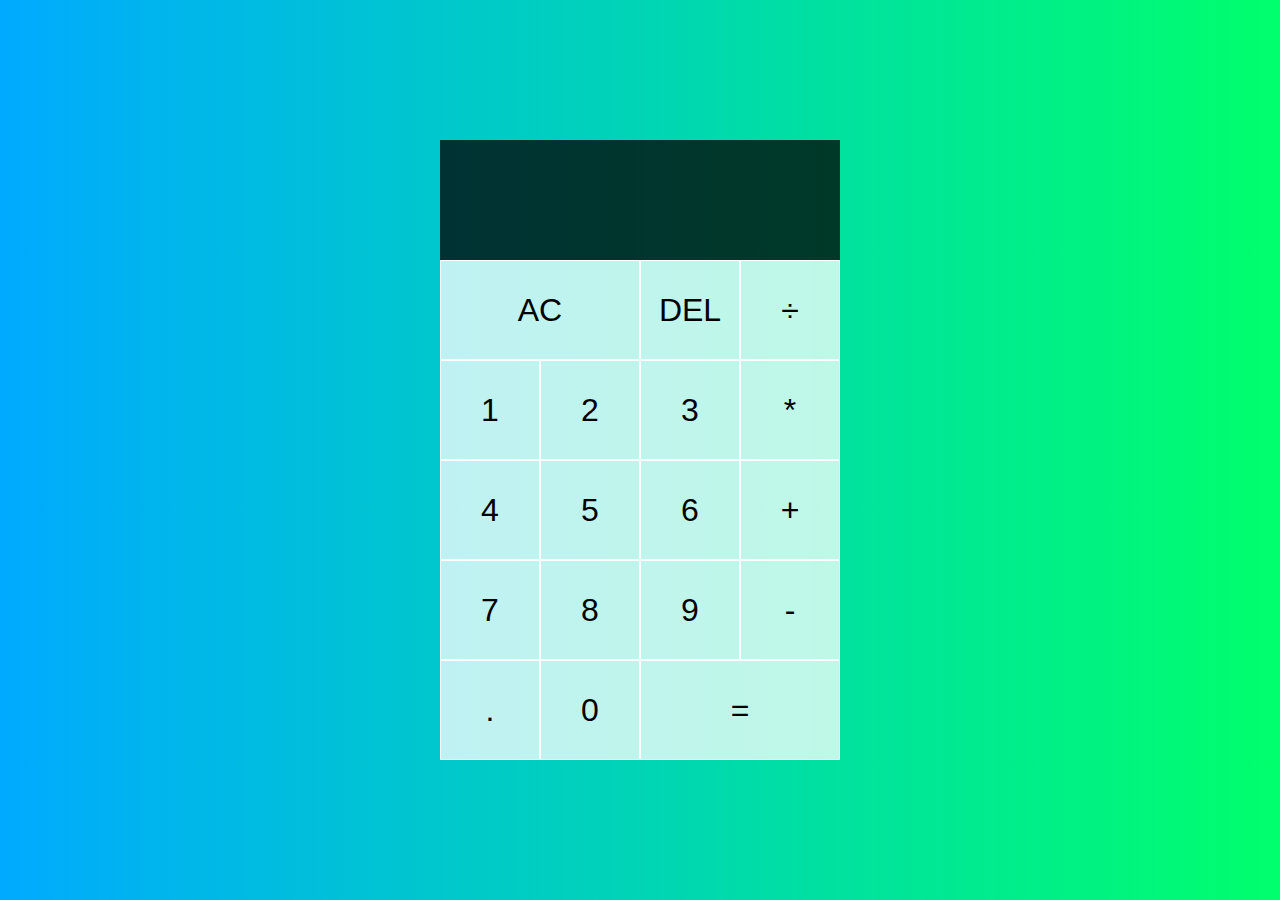
<file: calculator/index.html>
<!DOCTYPE html>
<html lang="en">
<head>
  <meta charset="UTF-8">
  <meta name="viewport" content="width=device-width, initial-scale=1.0">
  <meta http-equiv="X-UA-Compatible" content="ie=edge">
  <title>Calculator</title>
  <link href="styles.css" rel="stylesheet">
  <script src="script.js" defer></script>
</head>
<body>
  <div class="calculator-grid">
    <div class="output">
      <div data-previous-operand class="previous-operand"></div>
      <div data-current-operand class="current-operand"></div>
    </div>
    <button data-all-clear class="span-two">AC</button>
    <button data-delete>DEL</button>
    <button data-operation>÷</button>
    <button data-number>1</button>
    <button data-number>2</button>
    <button data-number>3</button>
    <button data-operation>*</button>
    <button data-number>4</button>
    <button data-number>5</button>
    <button data-number>6</button>
    <button data-operation>+</button>
    <button data-number>7</button>
    <button data-number>8</button>
    <button data-number>9</button>
    <button data-operation>-</button>
    <button data-number>.</button>
    <button data-number>0</button>
    <button data-equals class="span-two">=</button>
  </div>
</body>
</html>
</file>
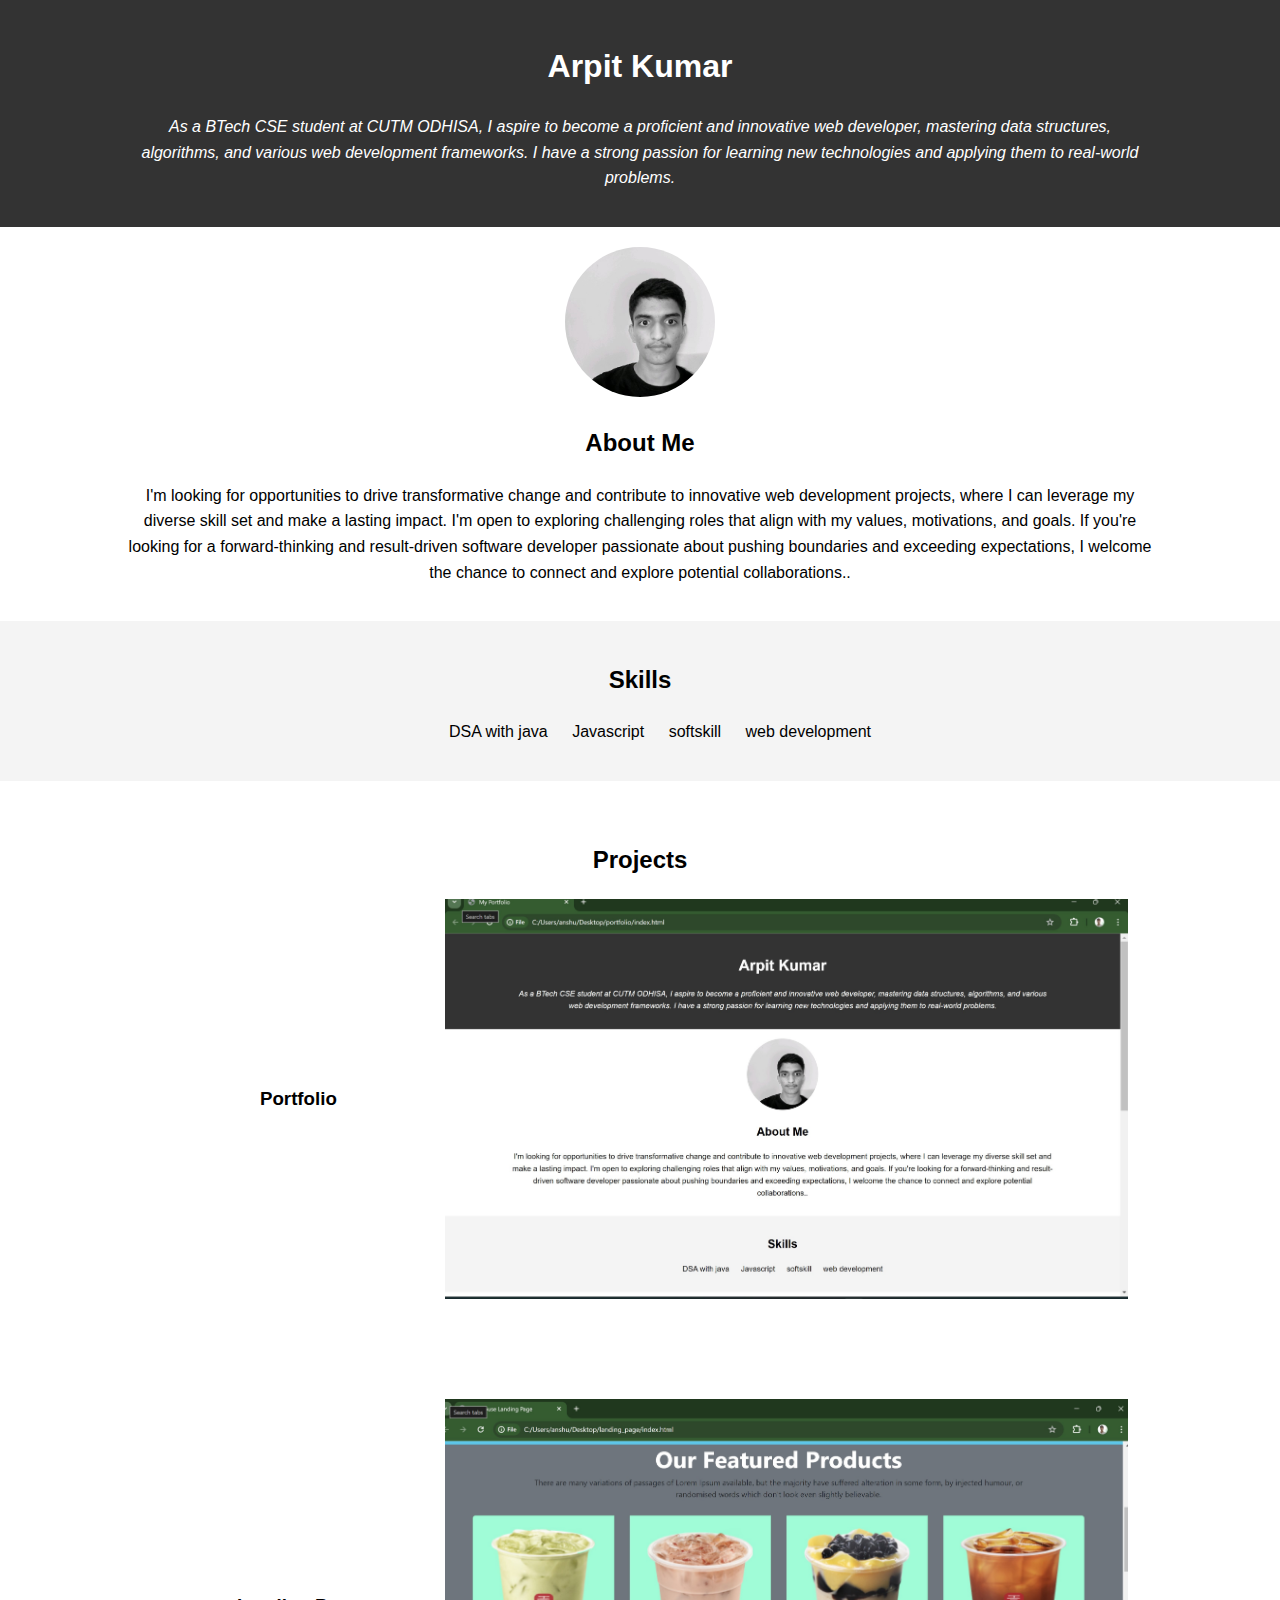
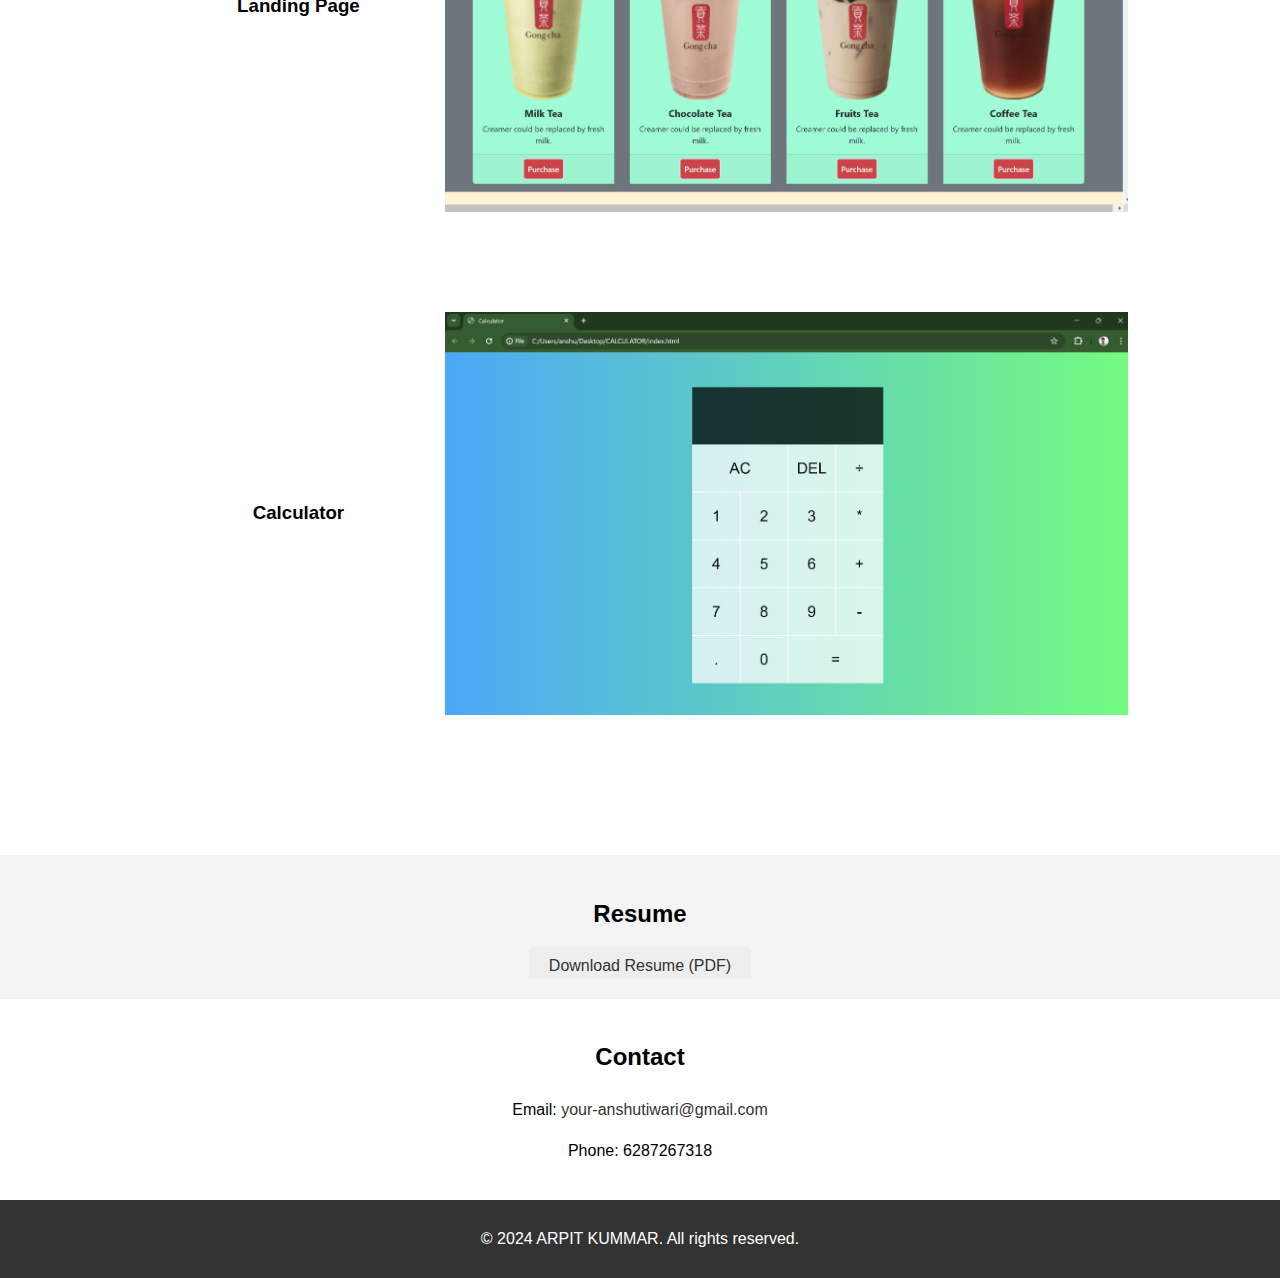
<file: portfolio/index.html>
<!DOCTYPE html>
<html lang="en">
<head>
    <meta charset="UTF-8">
    <meta name="viewport" content="width=device-width, initial-scale=1.0">
    <title>My Portfolio</title>
    <link rel="stylesheet" href="styles.css">
</head>
<body>
    
    <header>
        <div class="container">
            <h1>Arpit Kumar</h1>
            <p class="tagline">As a BTech CSE student at CUTM ODHISA, I aspire to become a proficient and innovative web developer, mastering data structures, algorithms, and various web development frameworks. I have a strong passion for learning new technologies and applying them to real-world problems.</p>
        </div>
    </header>

    
    <section id="about">
        <div class="container">
            <img src="my_image.jpg" alt="ARPIT KUMAR">
            <div class="bio">
                <h2>About Me</h2>
                <p>
                    I'm looking for opportunities to drive transformative change and contribute to innovative web development projects, where I can leverage my diverse skill set and make a lasting impact. I'm open to exploring challenging roles that align with my values, motivations, and goals. If you're looking for a forward-thinking and result-driven software developer passionate about pushing boundaries and exceeding expectations, I welcome the chance to connect and explore potential collaborations..</p>
            </div>
        </div>
    </section>

   
    <section id="skills">
        <div class="container">
            <h2>Skills</h2>
            <ul>
                <li>DSA with java</li>
                <li>Javascript</li>
                <li>softskill</li>
                <li>web development</li>
            </ul>
        </div>
    </section>

    
    <section id="projects">
        <div class="container">
            <h2>Projects</h2>
            <div class="project">
                <h3>Portfolio</h3>
                <img src="Project1.jpg" alt="Project 1">
            </div>
            <div class="project">
                <h3>Landing Page</h3>
                <img src="Project2.jpg" alt="Project 2">
            </div>
            <div class="project">
                <h3>Calculator</h3>
                <img src="Project3.jpg" alt="Project 3">
            </div>
        </div>
    </section>
    

    
    <section id="resume">
        <div class="container">
            <h2>Resume</h2>
            <a href="RESUME1.pdf" download>Download Resume (PDF)</a>
        </div>
    </section>

    
    <section id="contact">
        <div class="container">
            <h2>Contact</h2>
            <p>Email: <a href="mailto:your-email@example.com">your-anshutiwari@gmail.com</a></p>
            <p>Phone: 6287267318</p>
        </div>
    </section>

    
    <footer>
        <div class="container">
            <p>&copy; 2024 ARPIT KUMMAR. All rights reserved.</p>
        </div>
    </footer>
</body>
</html>
</file>
<file: calculator/styles.css>
*, *::before, *::after {
  box-sizing: border-box;
  font-family: Gotham Rounded, sans-serif;
  font-weight: normal;
}

body {
  padding: 0;
  margin: 0;
  background: linear-gradient(to right, #00AAFF, #00FF6C);
}

.calculator-grid {
  display: grid;
  justify-content: center;
  align-content: center;
  min-height: 100vh;
  grid-template-columns: repeat(4, 100px);
  grid-template-rows: minmax(120px, auto) repeat(5, 100px);
}

.calculator-grid > button {
  cursor: pointer;
  font-size: 2rem;
  border: 1px solid white;
  outline: none;
  background-color: rgba(255, 255, 255, .75);
}

.calculator-grid > button:hover {
  background-color: rgba(255, 255, 255, .9);
}

.span-two {
  grid-column: span 2;
}

.output {
  grid-column: 1 / -1;
  background-color: rgba(0, 0, 0, .75);
  display: flex;
  align-items: flex-end;
  justify-content: space-around;
  flex-direction: column;
  padding: 10px;
  word-wrap: break-word;
  word-break: break-all;
}

.output .previous-operand {
  color: rgba(255, 255, 255, .75);
  font-size: 1.5rem;
}

.output .current-operand {
  color: white;
  font-size: 2.5rem;
}
</file>
<file: portfolio/styles.css>
body {
    font-family: Arial, sans-serif;
    line-height: 1.6;
    margin: 0;
    padding: 0;
}

.container {
    width: 80%;
    margin: 0 auto;
    overflow: hidden;
}


header {
    background: #333;
    color: #fff;
    padding: 20px 0;
    text-align: center;
}

header .tagline {
    font-style: italic;
}


#about {
    padding: 20px 0;
    text-align: center;
}

#about img {
    border-radius: 50%;
    width: 150px;
    height: 150px;
    object-fit: cover;
}

#about .bio {
    margin-top: 20px;
}


#skills {
    background: #f4f4f4;
    padding: 20px 0;
    text-align: center;
}

#skills ul {
    list-style: none;
    padding: center;
}

#skills li {
    display: inline-block;
    margin: 0 10px;
}


#projects {
    padding: 40px 30px; 
}

#projects h2 {
    text-align: center;
}

#projects .project {
    display: flex;
    align-items: center;
    justify-content: space-between;
    margin-bottom: 100px;
}

#projects .project h3 {
    flex: 1;
    text-align: center;
}

#projects .project img {
    flex: 0 0 auto;
    max-width: 70%;
    height: auto;
}


#resume {
    background: #f4f4f4;
    padding: 20px 0;
    text-align: center;
}

#resume a {
    text-decoration: none;
    color: #333;
    background: #eee;
    padding: 10px 20px;
    border-radius: 5px;
}

#resume a:hover {
    background: #ddd;
}


#contact {
    padding: 20px 0;
    text-align: center;
}

#contact a {
    color: #333;
    text-decoration: none;
}


footer {
    background: #333;
    color: #fff;
    text-align: center;
    padding: 10px 0;
}
</file>
